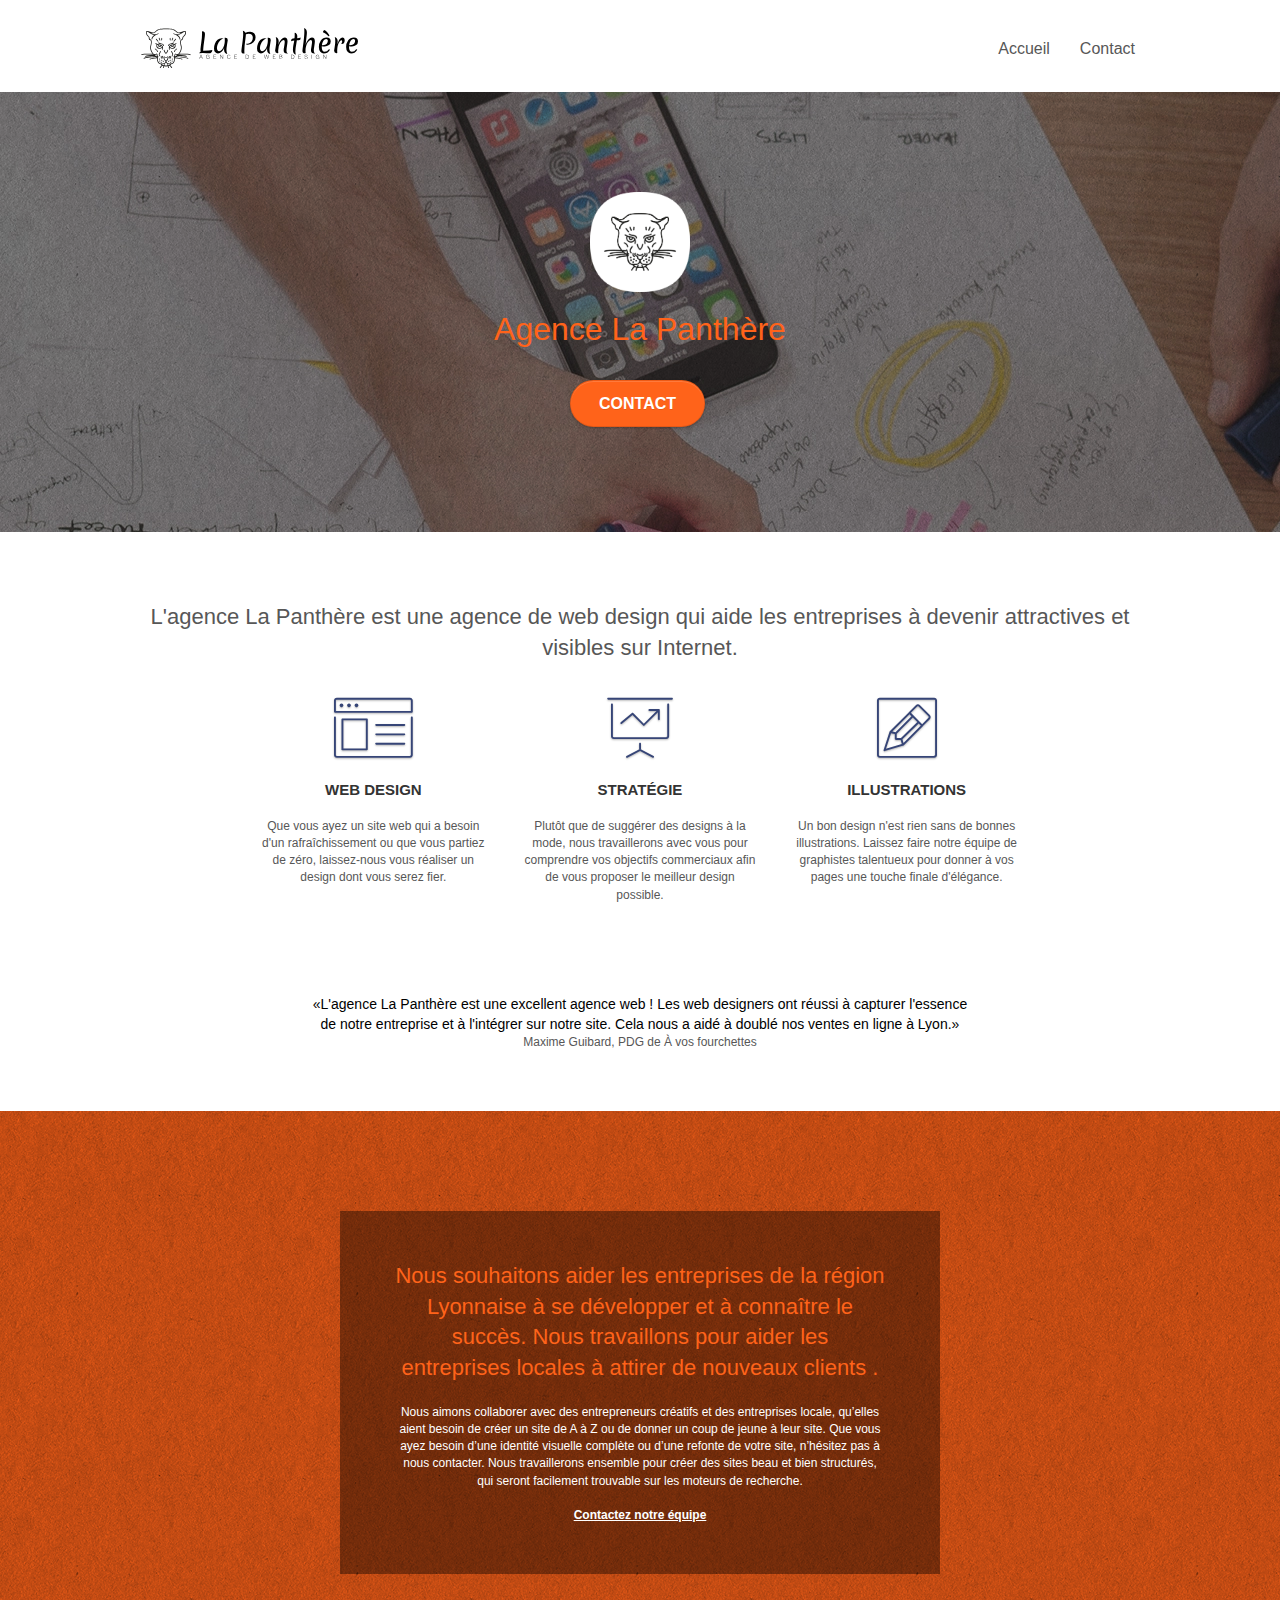
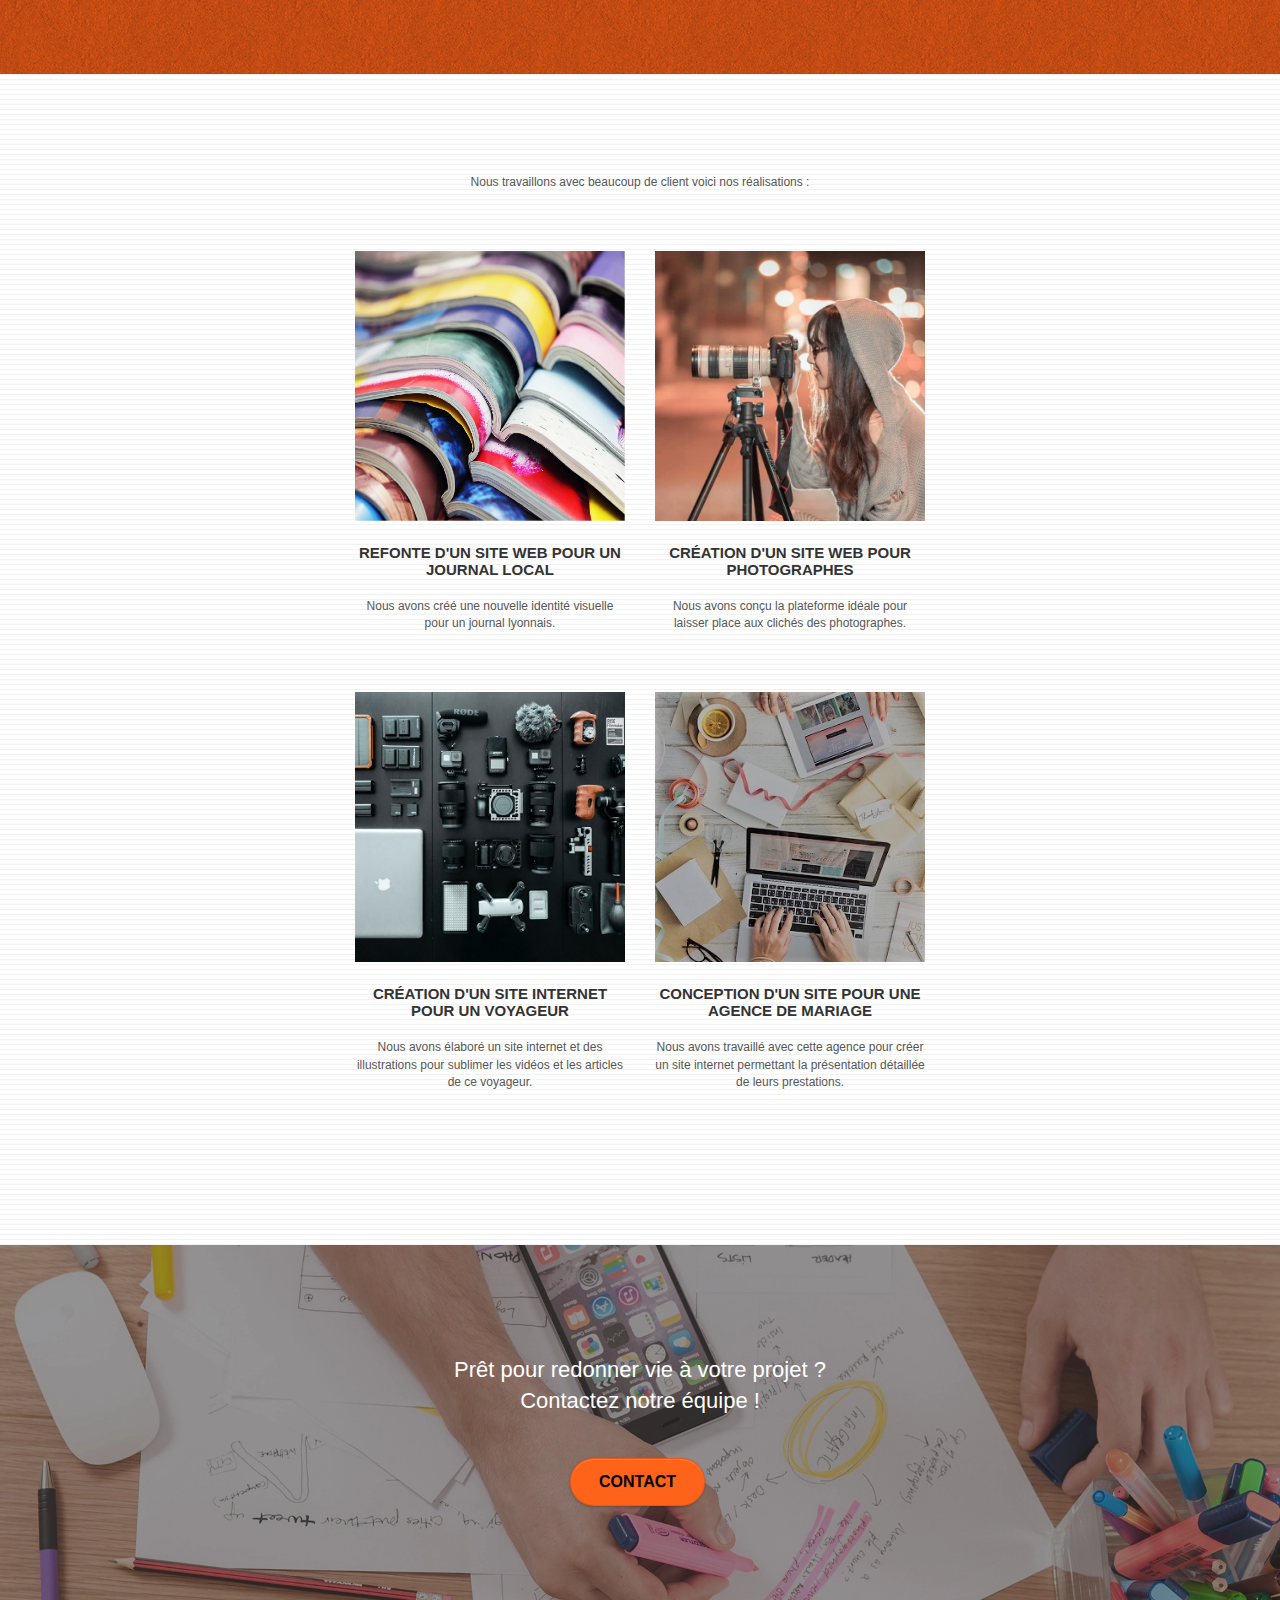
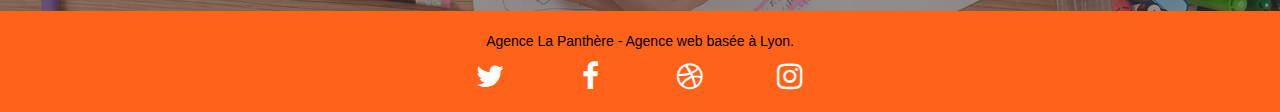
<file: index.html>
<!doctype html>
<html lang="fr">
<head>
    <meta charset="utf-8">
    <meta name="keywords" content="seo, google, site web, site internet, agence design paris, agence design, agence design,agence design,agence design,agence design,agence design,agence design,agence design,agence design">
    <meta name="description" content="L'agence La Panthère est une agence de web design qui aide les entreprises à devenir acttractives et visibles sur Internet.">
    <meta name="viewport" content="width=device-width, initial-scale=1.0, viewport-fit=cover">
    <link rel="shortcut icon" type="image/png" href="favicon.jpg">
    
	<link rel="stylesheet" type="text/css" href="./css/bootstrap.css">
	<link rel="stylesheet" type="text/css" href="style.css">
	<link rel="stylesheet" type="text/css" href="./css/font-awesome.css">
	<link rel="stylesheet" type="text/css" href="./css/et-line.css">
	
    
	<script src="./js/jquery-2.2.4.min.js"></script>
	<script src="./js/bootstrap.js"></script>
	<script src="./js/blocs.js"></script>
	<script src="./js/jquery.touchSwipe.js" defer></script>
	<script src="./js/gmaps.js"></script>

    <title>Agence La Panthère - Communication et webdesign</title>

    
<!-- Analytics -->
 
<!-- Analytics END -->
    
</head>
<body>
<!-- Principal conteneur -->
<div class="page-container">
    
<!-- bloc-0 -->
<div class="bloc bgc-white l-bloc " id="bloc-0">
	<div class="container bloc-sm">

		<nav class="navbar row">
			<div class="navbar-header">
				<a class="navbar-brand" href="index.html"><img src="img/agence-la-panthere-monochrome.svg" alt="Logo agence de web design La Panthère" height="40" /></a>
				<button id="nav-toggle" type="button" class="ui-navbar-toggle navbar-toggle" data-toggle="collapse" data-target=".navbar-1">
					<span class="sr-only">Toggle navigation</span><span class="icon-bar"></span><span class="icon-bar"></span><span class="icon-bar"></span>
				</button>
			</div>
			<div class="collapse navbar-collapse navbar-1 special-dropdown-nav">
				<ul class="site-navigation nav navbar-nav">
					<li>
						<a href="index.html">Accueil</a>
					</li>
					<li>
						<a href="contact.html">Contact</a>
					</li>
				</ul>
			</div>
		</nav>
	</div>
</div>
<!-- bloc-0 END -->

<!-- bloc-1-presentation -->
<div class="bloc bgc-dark-slate-blue bg-banniere d-bloc bg-t-edge bloc-bg-texture texture-paper b-parallax" id="bloc-1-hero">
	<div class="container bloc-lg">
		<div class="row tight-width-whitespace">
			<div class="col-sm-12">
				<img src="img/logo.webp" class="center-block image-resize-mode" width="100" alt="Agence La Panthère, agence web paris, création logo paris" />
				<h1 class="text-center hero-bloc-text tc-white ">
					Agence La Panthère
				</h1>
				<div class="text-center">
					<a href="contact.html" class="btn btn-lg btn-clean btn-rd cta-hero btn-atomic-tangerine" id="cta-hero">Contact</a>
				</div>
			</div>
		</div>
	</div>
</div>
<!-- bloc-1-presentation END -->

<!-- bloc-2-services -->
<div class="bloc bgc-white l-bloc" id="bloc-2-services">
	<div class="container bloc-md">
		<div class="row">
			<div class="col-sm-12 text-center">
				<h2>L'agence La Panthère est une agence de web design qui aide les entreprises à devenir attractives et visibles sur Internet.</h2>
			</div>
		</div>
		<div class="row voffset-lg med-width-whitespace">
			<div class="col-sm-4">
				<div class="text-center">
					<span class="et-icon-browser sm-shadow icon-dark-slate-blue icons icon-lg"></span>
				</div>
				<h3 class="mg-md text-center">
					Web design
				</h3>
				<p class="text-center ">
					Que vous ayez un site web qui a besoin d'un rafraîchissement ou que vous partiez de zéro, laissez-nous vous réaliser un design dont vous serez fier.
				</p>
			</div>
			<div class="col-sm-4">
				<div class="text-center">
					<span class="et-icon-presentation sm-shadow icon-dark-slate-blue icons icon-lg"></span>
				</div>
				<h3 class="mg-md text-center">
					Stratégie
				</h3>
				<p class="text-center ">
					Plutôt que de suggérer des designs à la mode, nous travaillerons avec vous pour comprendre vos objectifs commerciaux afin de vous proposer le meilleur design possible.<br>
				</p>
			</div>
			<div class="col-sm-4">
				<div class="text-center">
					<span class="et-icon-edit sm-shadow icon-dark-slate-blue icons icon-lg"></span>
				</div>
				<h3 class="mg-md text-center">
					Illustrations
				</h3>
				<p class="text-center ">
					Un bon design n'est rien sans de bonnes illustrations. Laissez faire notre équipe de graphistes talentueux pour donner à vos pages une touche finale d'élégance.
				</p>
			</div>
		</div>
		<div class="row voffset-lg voffset">
			<div class="col-xs-12 col-md-8 col-md-offset-2 text-center">
				<q>L'agence La Panthère est une excellent agence web ! Les web designers ont réussi à capturer l'essence de notre entreprise et à l'intégrer sur notre site. Cela nous a aidé à doublé nos ventes en ligne à Lyon.</q>
				<p>Maxime Guibard, PDG de À vos fourchettes</p>
			</div>
		</div>
	</div>
</div>
<!-- bloc-2-services END -->

<!-- bloc-3-what-i-do -->
<div class="bloc tc-white bgc-atomic-tangerine bg-presentation d-bloc bloc-bg-texture texture-paper b-parallax" id="bloc-3-what-i-do">
	<div class="container bloc-lg">
		<div class="row tight-width-whitespace black-background">
			<div class="col-sm-12">
				<h2 class="mg-md text-center tc-white">
					Nous souhaitons aider les entreprises de la région Lyonnaise à se développer et à connaître le succès. Nous travaillons pour aider les entreprises locales à attirer de nouveaux clients .<br>
				</h2>
				<p class="text-center white">
					Nous aimons collaborer avec des entrepreneurs créatifs et des entreprises locale, qu’elles aient besoin de créer un site de A à Z ou de donner un coup de jeune à leur site. Que vous ayez besoin d’une identité visuelle complète ou d’une refonte de votre site, n’hésitez pas à nous contacter. Nous travaillerons ensemble pour créer des sites beau et bien structurés, qui seront facilement trouvable sur les moteurs de recherche. <br><br><a class="ltc-white bold-link" href="contact.html">Contactez notre équipe</a><br>
				</p>
			</div>
		</div>
	</div>
</div>
<!-- bloc-3-what-i-do END -->

<!-- bloc-4-portfolio -->
<div class="bloc bgc-white bg-lines-h2-bg bg-repeat l-bloc" id="bloc-4-portfolio">
	<div class="container bloc-lg">
		<div class="row">
			<div class="col-sm-12 text-center">
				<p> Nous travaillons avec beaucoup de client voici nos réalisations :</p>
			</div>
		</div>
		<div class="row tight-width-whitespace portfolio-row">
			<div class="col-sm-6">
				<a href="#" data-lightbox="img/1.webp" data-gallery-id="gallery-1" data-caption="Refonte d'un site web pour un journal local" data-frame="snapshot-lb"><img src="img/1.webp" alt="paris web design logo agence web meilleure agence et refonte site web journal" class="img-responsive portfolio-thumb" /></a>
				<h3 class="mg-md text-center">
					Refonte d'un site web pour un journal local
				</h3>
				<p class="text-center">
					Nous avons créé une nouvelle identité visuelle pour un journal lyonnais.
				</p>
			</div>
			<div class="col-sm-6">
				<a href="#" data-lightbox="img/2.webp" data-gallery-id="gallery-1" data-caption="Création d'un site web pour photographes" data-frame="snapshot-lb"><img src="img/2.webp" class="img-responsive portfolio-thumb" alt="paris web design logo agence web meilleure agence, Création d'un site web pour photographes" /></a>
				<h3 class="mg-md text-center">
					Création d'un site web pour photographes
				</h3>
				<p class="text-center">
					Nous avons conçu la plateforme idéale pour laisser place aux clichés des photographes.
				</p>
			</div>
		</div>
		<div class="row tight-width-whitespace portfolio-row">
			<div class="col-sm-6">
				<a href="#" data-lightbox="img/3.webp" data-gallery-id="gallery-1" data-caption="Création d'un site internet pour un voyageur" data-frame="snapshot-lb"><img src="img/3.webp" class="img-responsive portfolio-thumb" alt="paris web design logo agence web meilleure agence, Création d'un site web pour voyageur"/></a>
				<h3 class="mg-md text-center">
					Création d'un site internet pour un voyageur
				</h3>
				<p class="text-center">
					Nous avons élaboré un site internet et des illustrations pour sublimer les vidéos et les articles de ce voyageur.
				</p>
			</div>
			<div class="col-sm-6">
				<a href="#" data-lightbox="img/4.webp" data-gallery-id="gallery-1" data-caption="Conception d'un site pour une agence de mariage" data-frame="snapshot-lb"><img src="img/4.webp" class="img-responsive portfolio-thumb" alt="paris web design logo agence web meilleure agence, Création d'un site web pour agence de mariage" /></a>
				<h3 class="mg-md text-center">
					Conception d'un site pour une agence de mariage
				</h3>
				<p class="text-center">
					Nous avons travaillé avec cette agence pour créer un site internet permettant la présentation détaillée de leurs prestations.
				</p>
			</div>
		</div>
	</div>
</div>
<!-- bloc-4-portfolio END -->

<!-- bloc-5-cta -->
<div class="bloc bgc-dark-slate-blue bg-banniere d-bloc" id="bloc-5-cta">
	<div class="container bloc-lg">
		<div class="row">
			<h2 class="mg-md text-center white">
				Prêt pour redonner vie à votre projet ?<br>Contactez notre équipe !
			</h2>
			<div class="col-sm-12 text-center">
				<a href="contact.html" class="btn btn-atomic-tangerine btn-clean btn-rd btn-lg cta-hero" style="color: #000 !important;">Contact</a>
			</div>
		</div>
	</div>
</div>
<!-- bloc-5-cta END -->

<!-- Footer - bloc-8 -->
<div class="bloc bgc-atomic-tangerine d-bloc" id="bloc-8">
	<div class="container bloc-sm">
		<div class="row">
			<div class="col-sm-12">
				<p class="text-center white" style="color: black !important; font-size: 14px;">
					Agence La Panthère - Agence web basée à Lyon.<br>
				</p>
				<div class="row row-no-gutters social">
					<div class="col-sm-3">
						<div class="text-center">
							<a class="social" href="index.html" title="Twitter"><span class="fa fa-twitter icon-md"></span></a>
						</div>
					</div>
					<div class="col-sm-3">
						<div class="text-center">
							<a class="social" href="index.html" title="Facebook"><span class="fa fa-facebook icon-md"></span></a>
						</div>
					</div>
					<div class="col-sm-3">
						<div class="text-center">
							<a class="social" href="index.html" title="Dribble"><span class="fa fa-dribbble icon-md"></span></a>
						</div>
					</div>
					<div class="col-sm-3">
						<div class="text-center">
							<a class="social" href="index.html" title="Instagram"><span class="fa fa-instagram icon-md"></span></a>
						</div>
					</div>
				</div>
			</div>
		</div>
	</div>
</div>
<!-- Footer - bloc-8 END -->

</div>
<!-- Principal conteneur END -->
    

</body>
</html>
</file>
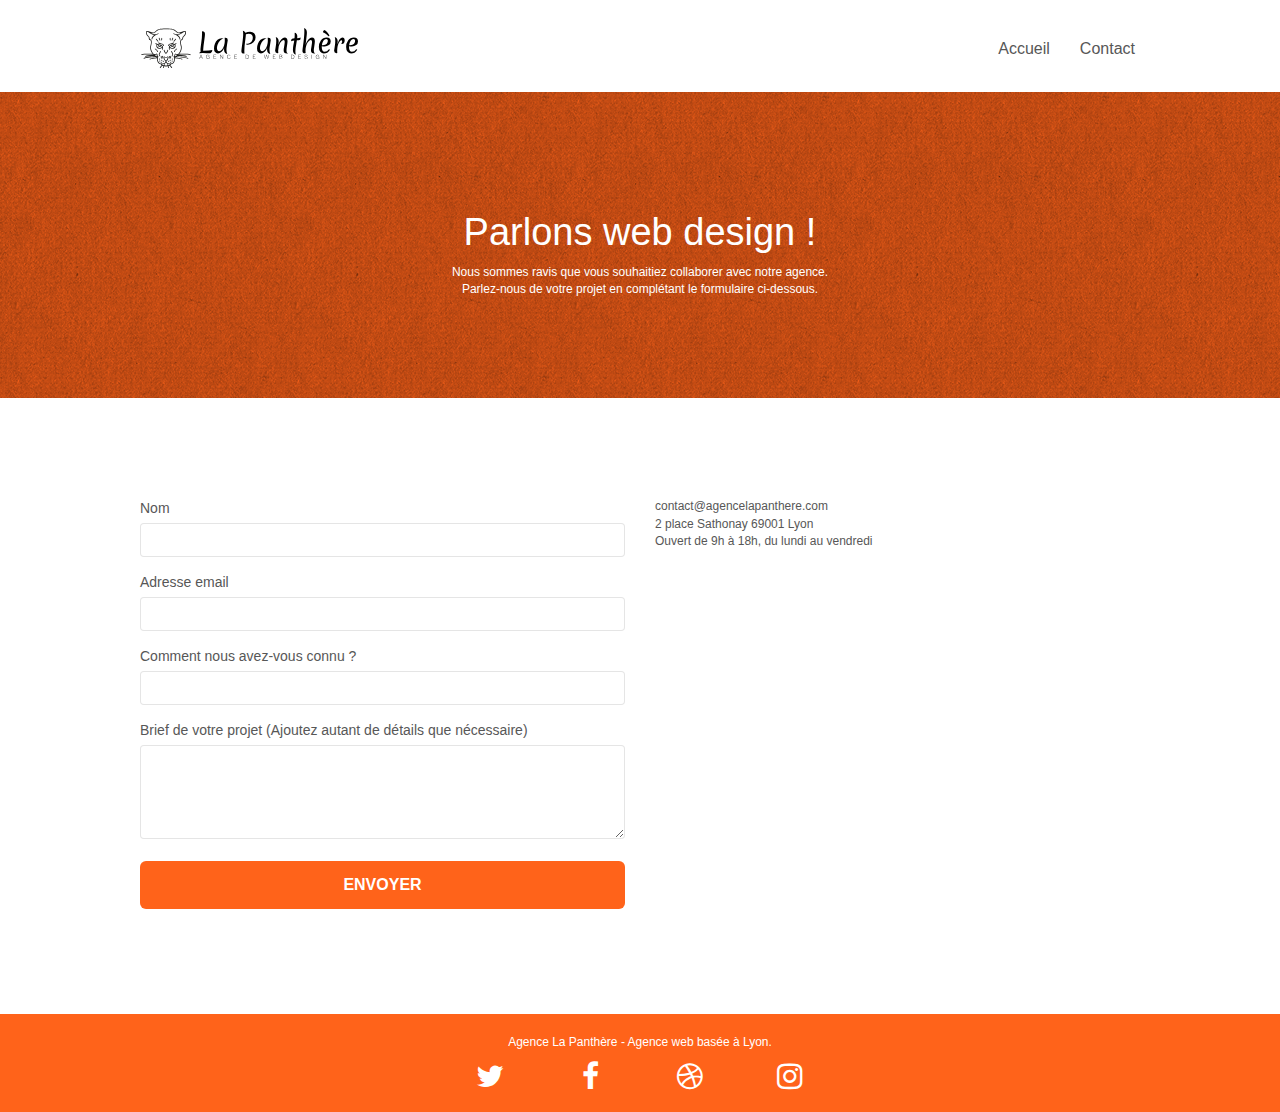
<file: contact.html>
<!doctype html>
<html lang="fr">
<head>
    <meta charset="utf-8">
    <meta name="keywords" content="">
    <meta name="description" content="">
    <meta name="viewport" content="width=device-width, initial-scale=1.0, viewport-fit=cover">
    <link rel="shortcut icon" type="image/png" href="favicon.jpg">
    
	<link rel="stylesheet" type="text/css" href="./css/bootstrap.css">
	<link rel="stylesheet" type="text/css" href="style.css">
	<link rel="stylesheet" type="text/css" href="./css/font-awesome.css">
	<link rel="stylesheet" type="text/css" href="./css/et-line.css">
	
    
	<script src="./js/jquery-2.1.0.js"></script>
	<script src="./js/bootstrap.js"></script>
	<script src="./js/blocs.js"></script>
	<script src="./js/jqBootstrapValidation.js"></script>
	<script src="./js/formHandler.js"></script>
    <title>Nous contacter</title>

    
<!-- Analytics -->
 
<!-- Analytics END -->
    
</head>
<body>
<!-- Principal conteneur -->
<div class="page-container">
    
<!-- bloc-0 -->
<div class="bloc bgc-white l-bloc " id="bloc-0">
	<div class="container bloc-sm">
		<nav class="navbar row">
			<div class="navbar-header">
				<a class="navbar-brand" href="index.html"><img src="img/agence-la-panthere-monochrome.svg" alt="atlanta web design logo" height="40" /></a>
				<button id="nav-toggle" type="button" class="ui-navbar-toggle navbar-toggle" data-toggle="collapse" data-target=".navbar-1">
					<span class="sr-only">Toggle navigation</span><span class="icon-bar"></span><span class="icon-bar"></span><span class="icon-bar"></span>
				</button>
			</div>
			<div class="collapse navbar-collapse navbar-1 special-dropdown-nav">
				<ul class="site-navigation nav navbar-nav">
					<li>
						<a href="index.html">Accueil</a>
					</li>
					<li>
					</li>
					<li>
						<a href="contact.html">Contact</a>
					</li>
				</ul>
			</div>
		</nav>
	</div>
</div>
<!-- bloc-0 END -->

<!-- bloc-6 -->
<div class="bloc bg-dots-bg bg-repeat bgc-atomic-tangerine d-bloc bloc-bg-texture texture-paper" id="bloc-6">
	<div class="container bloc-lg">
		<div class="row">
			<div class="col-sm-12">
				<h1 class="text-center hero-bloc-text ltc-white">
					Parlons web design !
				</h1>
				<p class="text-center mg-lg ltc-white tight-width-whitespace">
					Nous sommes ravis que vous souhaitiez collaborer avec notre agence.<br>
					Parlez-nous de votre projet en complétant le formulaire ci-dessous.
				</p>
			</div>
		</div>
	</div>
</div>
<!-- bloc-6 END -->

<!-- bloc-7 -->
<div class="bloc bgc-white l-bloc" id="bloc-7">
	<div class="container bloc-lg">
		<div class="row">
			<div class="col-sm-6">
				<form id="form_1" novalidate success-msg="Your message has been sent." fail-msg="Sorry it seems that our mail server is not responding, Sorry for the inconvenience!">
					<div class="form-group">
						<label>
							Nom
						</label>
						<input id="name" class="form-control" required />
					</div>
					<div class="form-group">
						<label>
							Adresse email
						</label>
						<input id="email" class="form-control" type="email" required />
					</div>
					<div class="form-group">
						<label>
							Comment nous avez-vous connu ?
						</label>
						<input class="form-control" type="email" required id="input_504" />
					</div>
					<div class="form-group">
						<label>
							Brief de votre projet (Ajoutez autant de détails que nécessaire)<br>
						</label><textarea id="message" class="form-control" rows="4" cols="50" required></textarea>
					</div> 
					<button class="bloc-button btn btn-lg btn-block cta-hero btn-atomic-tangerine" type="submit">
						Envoyer
					</button>
				</form>
			</div>
			<div class="col-sm-6">
				<p>
					contact@agencelapanthere.com<br>2 place Sathonay 69001 Lyon<br>Ouvert de 9h à 18h, du lundi au vendredi<br>
				</p>
			</div>
		</div>
	</div>
</div>
<!-- bloc-7 END -->

<!-- ScrollToTop Button -->
<a class="bloc-button btn btn-d scrollToTop" onclick="scrollToTarget('1')"><span class="fa fa-chevron-up"></span></a>
<!-- ScrollToTop Button END-->


<!-- Footer - bloc-8 -->
<div class="bloc bgc-atomic-tangerine d-bloc" id="bloc-8">
	<div class="container bloc-sm">
		<div class="row">
			<div class="col-sm-12">
				<p class="text-center white">
					Agence La Panthère - Agence web basée à Lyon.<br>
				</p>
				<div class="row row-no-gutters social">
					<div class="col-sm-3">
						<div class="text-center">
							<a class="social" href="index.html"><span class="fa fa-twitter icon-md"></span></a>
						</div>
					</div>
					<div class="col-sm-3">
						<div class="text-center">
							<a class="social" href="index.html"><span class="fa fa-facebook icon-md"></span></a>
						</div>
					</div>
					<div class="col-sm-3">
						<div class="text-center">
							<a class="social" href="index.html"><span class="fa fa-dribbble icon-md"></span></a>
						</div>
					</div>
					<div class="col-sm-3">
						<div class="text-center">
							<a class="social" href="index.html"><span class="fa fa-instagram icon-md"></span></a>
						</div>
					</div>
				</div>
			</div>
		</div>
	</div>
</div>
<!-- Footer - bloc-8 END -->

</div>
<!-- Principal conteneur END -->
    

</body>
</html>
</file>
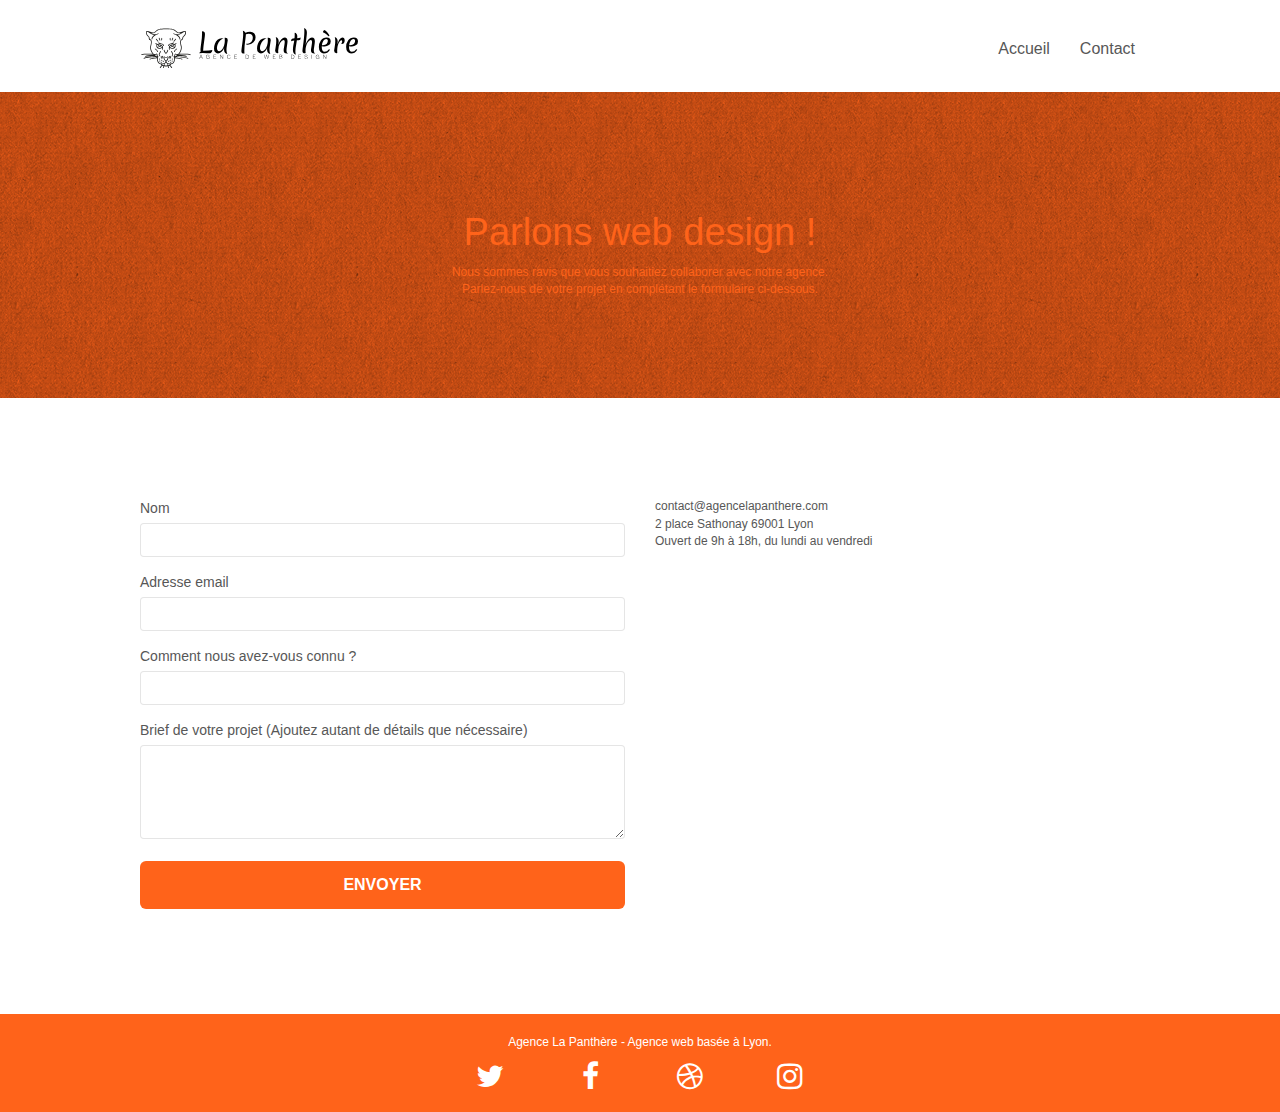
<file: page2.html>
<!doctype html>
<html lang="fr">
<head>
    <meta charset="utf-8">
    <meta name="keywords" content="">
    <meta name="description" content="">
    <meta name="viewport" content="width=device-width, initial-scale=1.0, viewport-fit=cover">
    <link rel="shortcut icon" type="image/png" href="favicon.jpg">
    
	<link rel="stylesheet" type="text/css" href="./css/bootstrap.css">
	<link rel="stylesheet" type="text/css" href="style.css">
	<link rel="stylesheet" type="text/css" href="./css/font-awesome.css">
	<link rel="stylesheet" type="text/css" href="./css/et-line.css">
	
    
	<script src="./js/jquery-2.1.0.js"></script>
	<script src="./js/bootstrap.js"></script>
	<script src="./js/blocs.js"></script>
	<script src="./js/jqBootstrapValidation.js"></script>
	<script src="./js/formHandler.js"></script>
    <title>Nous contacter</title>

    
<!-- Analytics -->
 
<!-- Analytics END -->
    
</head>
<body>
<!-- Principal conteneur -->
<div class="page-container">
    
<!-- bloc-0 -->
<div class="bloc bgc-white l-bloc " id="bloc-0">
	<div class="container bloc-sm">
		<nav class="navbar row">
			<div class="navbar-header">
				<a class="navbar-brand" href="index.html"><img src="img/agence-la-panthere-monochrome.svg" alt="atlanta web design logo" height="40" /></a>
				<button id="nav-toggle" type="button" class="ui-navbar-toggle navbar-toggle" data-toggle="collapse" data-target=".navbar-1">
					<span class="sr-only">Toggle navigation</span><span class="icon-bar"></span><span class="icon-bar"></span><span class="icon-bar"></span>
				</button>
			</div>
			<div class="collapse navbar-collapse navbar-1 special-dropdown-nav">
				<ul class="site-navigation nav navbar-nav">
					<li>
						<a href="index.html">Accueil</a>
					</li>
					<li>
					</li>
					<li>
						<a href="page2.html">Contact</a>
					</li>
				</ul>
			</div>
		</nav>
	</div>
</div>
<!-- bloc-0 END -->

<!-- bloc-6 -->
<div class="bloc bg-dots-bg bg-repeat bgc-atomic-tangerine d-bloc bloc-bg-texture texture-paper" id="bloc-6">
	<div class="container bloc-lg">
		<div class="row">
			<div class="col-sm-12">
				<h1 class="text-center hero-bloc-text tc-white">
					Parlons web design !
				</h1>
				<p class="text-center mg-lg tc-white tight-width-whitespace">
					Nous sommes ravis que vous souhaitiez collaborer avec notre agence.<br>
					Parlez-nous de votre projet en complétant le formulaire ci-dessous.
				</p>
			</div>
		</div>
	</div>
</div>
<!-- bloc-6 END -->

<!-- bloc-7 -->
<div class="bloc bgc-white l-bloc" id="bloc-7">
	<div class="container bloc-lg">
		<div class="row">
			<div class="col-sm-6">
				<form id="form_1" novalidate success-msg="Your message has been sent." fail-msg="Sorry it seems that our mail server is not responding, Sorry for the inconvenience!">
					<div class="form-group">
						<label>
							Nom
						</label>
						<input id="name" class="form-control" required />
					</div>
					<div class="form-group">
						<label>
							Adresse email
						</label>
						<input id="email" class="form-control" type="email" required />
					</div>
					<div class="form-group">
						<label>
							Comment nous avez-vous connu ?
						</label>
						<input class="form-control" type="email" required id="input_504" />
					</div>
					<div class="form-group">
						<label>
							Brief de votre projet (Ajoutez autant de détails que nécessaire)<br>
						</label><textarea id="message" class="form-control" rows="4" cols="50" required></textarea>
					</div> 
					<button class="bloc-button btn btn-lg btn-block cta-hero btn-atomic-tangerine" type="submit">
						Envoyer
					</button>
				</form>
			</div>
			<div class="col-sm-6">
				<p>
					contact@agencelapanthere.com<br>2 place Sathonay 69001 Lyon<br>Ouvert de 9h à 18h, du lundi au vendredi<br>
				</p>
			</div>
		</div>
	</div>
</div>
<!-- bloc-7 END -->

<!-- ScrollToTop Button -->
<a class="bloc-button btn btn-d scrollToTop" onclick="scrollToTarget('1')"><span class="fa fa-chevron-up"></span></a>
<!-- ScrollToTop Button END-->


<!-- Footer - bloc-8 -->
<div class="bloc bgc-atomic-tangerine d-bloc" id="bloc-8">
	<div class="container bloc-sm">
		<div class="row">
			<div class="col-sm-12">
				<p class="text-center white">
					Agence La Panthère - Agence web basée à Lyon.<br>
				</p>
				<div class="row row-no-gutters social">
					<div class="col-sm-3">
						<div class="text-center">
							<a class="social" href="index.html"><span class="fa fa-twitter icon-md"></span></a>
						</div>
					</div>
					<div class="col-sm-3">
						<div class="text-center">
							<a class="social" href="index.html"><span class="fa fa-facebook icon-md"></span></a>
						</div>
					</div>
					<div class="col-sm-3">
						<div class="text-center">
							<a class="social" href="index.html"><span class="fa fa-dribbble icon-md"></span></a>
						</div>
					</div>
					<div class="col-sm-3">
						<div class="text-center">
							<a class="social" href="index.html"><span class="fa fa-instagram icon-md"></span></a>
						</div>
					</div>
				</div>
			</div>
		</div>
	</div>
</div>
<!-- Footer - bloc-8 END -->

</div>
<!-- Principal conteneur END -->
    

</body>
</html>
</file>
<file: style.css>
:root{
    --padding-width: 10px;
}

body {
    margin: 0;
    padding: 0;
    background: #FFF;
    overflow-x: hidden;
    -webkit-font-smoothing: antialiased;
    -moz-osx-font-smoothing: grayscale;
}

a,
button {
    transition: all .3s ease-in-out;
    outline: none!important;
}

a:hover {
    text-decoration: none;
    cursor: pointer;
}

.partners ul{
    padding: 0px;
    list-style-type: none;
}

.partners li{
  margin: 5px;
  margin-left: 0px;
}

.partners li a{
    display: block;
    text-align: center;
    padding:10px;
    background-color: white;
    border-radius: 10px;
    font-size: 16px;
}

#page-loading-blocs-notifaction {
    position: fixed;
    top: 0;
    bottom: 0;
    width: 100%;
    z-index: 100000;
    background: #FFFFFF url("img/pageload-spinner.gif") no-repeat center center;
}

.bloc {
    width: 100%;
    clear: both;
    background: 50% 50% no-repeat;
    padding: 0 50px;
    -webkit-background-size: cover;
    -moz-background-size: cover;
    -o-background-size: cover;
    background-size: cover;
    position: relative;
}

.bloc .container {
    padding-left: 0;
    padding-right: 0;
}

.bloc-lg {
    padding: 100px 50px;
}

.bloc-md {
    padding: 50px;
}

.bloc-sm {
    padding: 20px 50px;
}

.bg-center,
.bg-l-edge,
.bg-r-edge,
.bg-t-edge,
.bg-b-edge,
.bg-tl-edge,
.bg-bl-edge,
.bg-tr-edge,
.bg-br-edge,
.bg-repeat {
    -webkit-background-size: auto!important;
    -moz-background-size: auto!important;
    -o-background-size: auto!important;
    background-size: auto!important;
}

.bg-repeat {
    background: repeat;
}

.bg-t-edge {
    background: top no-repeat;
}

.bloc-bg-texture::before {
    content: "";
    background-size: 2px 2px;
    position: absolute;
    top: 0;
    bottom: 0;
    left: 0;
    right: 0;
}

.texture-paper::before {
    background: url("img/texture-paper.webp");
    background-size: 280px 280px;
}

.b-parallax {
    background-attachment: fixed;
}

.d-bloc {
    color: #333333;
}

.d-bloc button:hover {
    color: rgba(255, 255, 255, .9);
}

.d-bloc .icon-round,
.d-bloc .icon-square,
.d-bloc .icon-rounded,
.d-bloc .icon-semi-rounded-a,
.d-bloc .icon-semi-rounded-b {
    border-color: rgba(255, 255, 255, .9);
}

.d-bloc .divider-h span {
    border-color: rgba(255, 255, 255, .2);
}

.d-bloc .a-btn,
.d-bloc .navbar a,
.d-bloc .navbar-brand,
.d-bloc a .icon-sm,
.d-bloc a .icon-md,
.d-bloc a .icon-lg,
.d-bloc a .icon-xl,
.d-bloc h1 a,
.d-bloc h2 a,
.d-bloc h3 a,
.d-bloc h4 a,
.d-bloc h5 a,
.d-bloc h6 a,
.d-bloc p a {
    color: #FFF;
}

.d-bloc .a-btn:hover,
.d-bloc .navbar a:hover,
.d-bloc .navbar-brand:hover,
.d-bloc a:hover .icon-sm,
.d-bloc a:hover .icon-md,
.d-bloc a:hover .icon-lg,
.d-bloc a:hover .icon-xl,
.d-bloc h1 a:hover,
.d-bloc h2 a:hover,
.d-bloc h3 a:hover,
.d-bloc h4 a:hover,
.d-bloc h5 a:hover,
.d-bloc h6 a:hover,
.d-bloc p a:hover {
    color: rgba(255, 255, 255, 1);
}

.d-bloc .navbar-toggle .icon-bar {
    background: rgba(255, 255, 255, 1);
}

.d-bloc .btn-wire,
.d-bloc .btn-wire:hover {
    color: rgba(255, 255, 255, 1);
    border-color: rgba(255, 255, 255, 1);
}

.d-bloc .panel {
    color: black
}

.d-bloc .panel button:hover {
    color: black;
}

.d-bloc .panel icon {
    border-color: black;
}

.d-bloc .panel .divider-h span {
    border-color: black;
}

.d-bloc .panel .a-btn {
    color: black;
}

.d-bloc .panel .a-btn:hover {
    color: black;
}

.d-bloc .panel .btn-wire,
.d-bloc .panel .btn-wire:hover {
    color: black;
    border-color: rgba(0, 0, 0, .3);
}

.d-bloc .panel,
.l-bloc {
    color: black;
}

.d-bloc .panel button:hover,
.l-bloc button:hover {
    color: black;
}

.l-bloc .icon-round,
.l-bloc .icon-square,
.l-bloc .icon-rounded,
.l-bloc .icon-semi-rounded-a,
.l-bloc .icon-semi-rounded-b {
    border-color: rgba(0, 0, 0, .7);
}

.d-bloc .panel .divider-h span,
.l-bloc .divider-h span {
    border-color: rgba(0, 0, 0, .1);
}

.d-bloc .panel .a-btn,
.l-bloc .a-btn,
.l-bloc .navbar a,
.l-bloc .navbar-brand,
.l-bloc a .icon-sm,
.l-bloc a .icon-md,
.l-bloc a .icon-lg,
.l-bloc a .icon-xl,
.l-bloc h1 a,
.l-bloc h2 a,
.l-bloc h3 a,
.l-bloc h4 a,
.l-bloc h5 a,
.l-bloc h6 a,
.l-bloc p a {
    color: rgba(0, 0, 0, .6);
}

.d-bloc .panel .a-btn:hover,
.l-bloc .a-btn:hover,
.l-bloc .navbar a:hover,
.l-bloc .navbar-brand:hover,
.l-bloc a:hover .icon-sm,
.l-bloc a:hover .icon-md,
.l-bloc a:hover .icon-lg,
.l-bloc a:hover .icon-xl,
.l-bloc h1 a:hover,
.l-bloc h2 a:hover,
.l-bloc h3 a:hover,
.l-bloc h4 a:hover,
.l-bloc h5 a:hover,
.l-bloc h6 a:hover,
.l-bloc p a:hover {
    color: rgba(0, 0, 0, 1);
}

.l-bloc .navbar-toggle .icon-bar {
    color: rgba(0, 0, 0, .6);
}

.d-bloc .panel .btn-wire,
.d-bloc .panel .btn-wire:hover,
.l-bloc .btn-wire,
.l-bloc .btn-wire:hover {
    color: rgba(0, 0, 0, .7);
    border-color: rgba(0, 0, 0, .3);
}

.voffset {
    margin-top: 30px;
}

.voffset-lg {
    margin-top: 80px;
}

.row-no-gutters {
    margin-right: 0;
    margin-left: 0;
}

.row.row-no-gutters > [class^="col-"],
.row.row-no-gutters > [class*=" col-"] {
    padding-right: 0;
    padding-left: 0;
}

#bloc-1-hero h1 {
    font-size: 32px;
}

.navbar {
    margin-bottom: 0;
    z-index: 1;
}

.navbar-brand {
    height: auto;
    padding: 3px 15px;
    font-size: 25px;
    font-weight: normal;
    font-weight: 600;
    line-height: 44px;
}

.navbar-brand img {
    max-height: 200px;
    margin: 0 5px 0 0;
    display: inline;
}

.navbar-brand img[src$=svg] {
    min-width: 100px;
}

.nav-center .navbar-brand img {
    margin: 0;
}

.navbar .nav {
    padding-top: 2px;
    margin-right: -16px;
    float: right;
    z-index: 1;
}

.nav > li {
    float: left;
    margin-top: 4px;
    font-size: 16px;
}

.navbar-nav .open .dropdown-menu > li > a {
    text-align: inherit;
}

.nav > li a:hover,
.nav > li a:focus {
    background: transparent;
}

.navbar-toggle {
    margin: 10px 10px 0 0;
    border: 0px;
}

.navbar-toggle:hover {
    background: transparent!important;
}

.navbar-toggle .icon-bar {
    background-color: rgba(0, 0, 0, .5);
    width: 26px;
}

.nav-invert .navbar .nav {
    float: left;
}

.nav-invert .navbar-header,
.nav-invert .navbar-brand {
    float: right;
    position: relative;
    z-index: 2;
}

@media (min-width: 768px) {
    .site-navigation {
        position: absolute;
        top: 50%;
        right: 20px;
        transform: translate(0, -50%);
        -webkit-transform: translateY(-50%);
    }
    .nav > li .dropdown-menu a,
    .nav > li .dropdown-menu a:hover {
        color: #484848;
    }
    .nav-invert .site-navigation {
        left: 0;
        right: 0;
    }
    .nav-center {
        text-align: center;
    }
    .nav-center .navbar-header {
        width: 100%;
    }
    .nav-center .navbar-header,
    .nav-center .navbar-brand,
    .nav-center .nav > li {
        float: none;
        display: inline-block;
    }
    .nav-center .site-navigation {
        position: relative;
        width: 100%;
        right: 0;
        margin-right: 0px;
        margin-top: 20px;
    }
    .nav-center.mini-nav .navbar-toggle {
        float: none;
        margin: 10px auto 0;
    }
}

.nav > li > .dropdown a {
    background: none!important;
    display: block;
    padding: 14px 15px;
}

nav .caret {
    margin: 0 5px;
}

.dropdown-menu .dropdown-menu {
    top: -8px;
    left: 100%;
}

.dropdown-menu .dropmenu-flow-right {
    top: 100%;
    left: 0;
    margin-left: -1px;
    border-top-left-radius: 0;
    border-top-right-radius: 0;
}

.dropdown-menu .dropdown span {
    border: 4px solid black;
    border-top-color: transparent;
    border-right-color: transparent;
    border-bottom-color: transparent;
    margin: 6px -5px 0 0!important;
    float: right;
}

.mg-md {
    margin-top: 10px;
    margin-bottom: 20px;
}

.mg-lg {
    margin-top: 10px;
    margin-bottom: 40px;
}

.btn {
    margin: 0 5px 5px 0;
}

.btn.pull-right {
    margin: 0 0 5px 5px;
}

.btn-d,
.btn-d:hover,
.btn-d:focus {
    color: #FFF;
    background: rgba(0, 0, 0, .3);
}

button {
    outline: none!important;
}

.btn-rd {
    border-radius: 40px;
}

.btn-clean {
    border: 1px solid rgba(0, 0, 0, .08);
    border-bottom-color: rgba(0, 0, 0, .1);
    text-shadow: 0 1px 0 rgba(0, 0, 1, .1);
    box-shadow: 0 1px 3px rgba(0, 0, 1, .25), inset 0 1px 0 0 rgba(255, 255, 255, .15);
}

.icon-md {
    font-size: 30px!important;
}

.icon-lg {
    font-size: 60px!important;
}

.sm-shadow {
    text-shadow: 0 1px 2px rgba(0, 0, 0, .3);
}

.panel-sq,
.panel-sq .panel-heading,
.panel-sq .panel-footer {
    border-radius: 0;
}

.panel-rd {
    border-radius: 30px;
}

.panel-rd .panel-heading {
    border-radius: 29px 29px 0 0;
}

.panel-rd .panel-footer {
    border-radius: 0 0 29px 29px;
}

.form-control {
    border-color: rgba(0, 0, 0, .1);
    box-shadow: none;
}

.scrollToTop {
    width: 40px;
    height: 40px;
    position: fixed;
    bottom: 20px;
    right: 20px;
    opacity: 0;
    z-index: 500;
    transition: all .3s ease-in-out;
}

.scrollToTop span {
    margin-top: 6px;
}

.showScrollTop {
    font-size: 14px;
    opacity: 1;
}

a[data-lightbox] {
    position: relative;
    display: block;
    text-align: center;
}

a[data-lightbox]:hover::before {
    content: "+";
    font-family: "HelveticaNeue-Light", "Helvetica Neue Light", "Helvetica Neue", Helvetica, Arial;
    font-size: 32px;
    width: 50px;
    height: 50px;
    margin-left: -25px;
    border-radius: 50%;
    background: rgba(0, 0, 0, .6);
    color: #FFF;
    font-weight: 100;
    z-index: 1;
    position: absolute;
    top: 50%;
    transform: translateY(-50%);
    -webkit-transform: translateY(-50%);
}

a[data-lightbox]:hover img {
    opacity: 0.6;
    -webkit-animation-fill-mode: none;
    animation-fill-mode: none;
}

#lightbox-modal {
    display: flex;
    align-items: center;
}

#lightbox-modal .modal-dialog {
    width: 90%;
    max-width: 900px;
    margin: 0 auto 0;
}

#lightbox-modal .modal-dialog img {
    max-height: 90vh;
    margin: 0 auto;
}

.lightbox-caption {
    padding: 20px;
    color: #FFF;
    background: rgba(0, 0, 0, .5);
    position: absolute;
    left: 15px;
    right: 15px;
    bottom: 5px;
}

.close-lightbox {
    color: #FFF;
    font-size: 30px;
    position: absolute;
    top: 20px;
    right: 20px;
    z-index: 20;
    background: rgba(0, 0, 0, .5);
    border: none;
    line-height: 30px;
    padding: 0 9px 5px;
    opacity: 0.3;
}

.close-lightbox:hover,
.next-lightbox:hover,
.prev-lightbox:hover {
    opacity: 1.0;
    color: #FFF;
}

.next-lightbox,
.prev-lightbox {
    font-size: 20px;
    color: rgba(255, 255, 255, .9);
    background: rgba(0, 0, 0, .5);
    transition: all .2s ease-in-out;
    position: absolute;
    top: 45%;
    z-index: 1;
    opacity: 0.4;
}

.next-lightbox {
    padding: 6px 8px 1px 13px;
    right: 25px;
}

.prev-lightbox {
    padding: 6px 13px 1px 10px;
    left: 25px;
}

.snapshot-lb .modal-body {
    padding-bottom: 45px;
}

.snapshot-lb .lightbox-caption {
    padding: 0;
    color: rgba(0, 0, 0, .5);
    background: none;
}

h1,
h2,
h3,
h4,
h5,
h6,
p,
label,
.btn,
a {
    font-family: "helvetica";
    font-weight: 400;
    color: #575757!important;
}

.container {
    max-width: 1000px;
}

.hero-bloc-text {
    font-size: 38px;
}

.hero-bloc-text-sub {
    font-size: 36px;
}

.statement-bloc-text {
    line-height: 26px;
    font-style: italic;
    font-size: 20px;
    text-align: center;
    font-weight: lighter;
    max-width: 520px;
    margin: auto auto auto auto;
}

p {
    font-size: 12px;
}

.tight-width-whitespace {
    max-width: 600px;
    margin: auto auto auto auto;
}

.h1 {
    font-size: 20px;
    font-family: "Open Sans";
}

.cta-hero {
    margin-top: 22px;
    color: #FFFFFF!important;
    text-transform: uppercase;
    padding: 12px 28px 12px 28px;
    font-size: 16px;
    font-weight: 700;
}

.social {
    max-width: 400px;
    margin: auto auto auto auto;
}

h2 {
    font-size: 22px;
    line-height: 1.4em;
}

h3 {
    font-size: 15px;
    text-transform: uppercase;
    font-weight: 700;
    color: #333333!important;
}

.med-width-whitespace {
    max-width: 800px;
    margin: auto auto auto auto;
    box-shadow: 0px 0px 0px #000000;
}

h1 {
    color: #333333!important;
}

h4 {
    color: #333333!important;
}

.icons {
    margin-bottom: 14px;
    margin-top: 24px;
}

.white {
    color: #FFFFFF!important;
}

.portfolio-thumb {
    margin-bottom: 24px;
}

.portfolio-row {
    margin-bottom: 44px;
    margin-top: 50px;
}

.avatar {
    box-shadow: 0px 4px 9px rgba(0, 0, 0, 0.3);
}

.black-background {
    background-color: rgba(0, 0, 0, 0.4);
    padding: 40px 40px 40px 40px;
}

.bold-link {
    font-weight: 900;
    text-decoration: underline!important;
}

.bgc-white {
    background-color: #FFFFFF;
}

.bgc-dark-slate-blue {
    background-color: #364577;
}

.bgc-atomic-tangerine {
    background-color: #ff631a;
}

.tc-white {
    color: #ff631a!important;
}

.btn-atomic-tangerine {
    background: #ff631a;
    color: #FFFFFF!important;
}

.btn-atomic-tangerine:hover {
    background: #c27956!important;
    color: #FFFFFF!important;
}

.ltc-white {
    color: #FFFFFF!important;
}

/*.ltc-white:hover {
    color: #cccccc!important;
}*/

.ltc-atomic-tangerine {
    color: #ff631a!important;
}

.ltc-atomic-tangerine:hover {
    color: #c27956!important;
}

.icon-dark-slate-blue {
    color: #364577!important;
    border-color: #364577!important;
}

.bg-dots-bg {
    background-image: url("img/dots-bg.png");
}

.bg-lines-h2-bg {
    background-image: url("img/lines-h2-bg.png");
}

.bg-banniere {
    background-image: url("img/agence-la-panthere.webp");
}

.bg-presentation {
    background-image: url("img/image-de-presentation.webp");
}

.test{}

@media (max-width: 1024px) {
    .bloc {
        padding-left: 20px;
        padding-right: 20px;
    }
    .bloc.full-width-bloc,
    .bloc-tile-2.full-width-bloc .container,
    .bloc-tile-3.full-width-bloc .container,
    .bloc-tile-4.full-width-bloc .container {
        padding-left: 0;
        padding-right: 0;
    }
}

@media (max-width: 992px) and (min-width: 768px) {
    .navbar .nav {
        max-width: 80%
    }
    .nav-center.navbar .nav {
        max-width: 100%
    }
}

@media only screen and (min-width: 768px) and (max-width: 1024px) and (orientation: landscape) {
    .b-parallax {
        background-attachment: scroll;
    }
}

@media only screen and (min-width: 1024px) and (max-width: 1366px) and (-webkit-min-device-pixel-ratio: 1.5) {
    .b-parallax {
        background-attachment: scroll;
    }
}

@media (max-width: 991px) {
    .container {
        width: 100%;
    }
    .b-parallax {
        background-attachment: scroll;
    }
    .page-container,
    #hero-bloc {
        overflow-x: hidden;
        position: relative;
    }
    .bloc {
        padding-left: var(--padding-width);
        padding-right: var(--padding-width);
    }
    .bloc-group,
    .bloc-group .bloc {
        display: block;
        width: 100%;
    }
    .bloc-fill-screen .fill-bloc-top-edge,
    .bloc-fill-screen .fill-bloc-bottom-edge {
        padding: 0 20px;
        padding-left: var(--padding-width);
        padding-right: var(--padding-width);
    }
}

@media (max-width: 767px) {
    .page-container {
        overflow-x: hidden;
        position: relative;
    }
    h1,
    h2,
    h3,
    h4,
    h5,
    h6,
    p,
    #disqus_thread {
        padding-left: 10px!important;
        padding-right: 10px!important;
    }
    .b-parallax {
        background-attachment: scroll;
    }
    .navbar .nav {
        padding-top: 0;
        border-top: 1px solid rgba(0, 0, 0, .2);
        float: none!important;
    }
    .navbar.row {
        margin-left: 0;
        margin-right: 0;
    }
    .site-navigation {
        position: inherit;
        transform: none;
        -webkit-transform: none;
        -ms-transform: none;
    }
    .nav > li {
        margin-top: 0;
        border-bottom: 1px solid rgba(0, 0, 0, .1);
        background: rgba(0, 0, 0, .05);
        text-align: left;
        padding-left: 15px;
        width: 100%;
    }
    .nav > li:hover {
        background: rgba(0, 0, 0, .08);
    }
    .dropdown .dropdown a .caret {
        float: none;
        margin: 5px 0 0 10px!important;
        border: 4px solid black;
        border-bottom-color: transparent;
        border-right-color: transparent;
        border-left-color: transparent;
    }
    #hero-bloc .navbar .nav {
        background: rgba(0, 0, 0, .8);
    }
    #hero-bloc .navbar .nav a {
        color: rgba(255, 255, 255, .6);
    }
    .hero {
        padding: 50px 0;
    }
    .hero-nav {
        left: -1px;
        right: -1px;
    }
    .navbar-collapse {
        padding: 0;
        overflow-x: hidden;
        -webkit-box-shadow: none;
        box-shadow: none;
    }
    .navbar-brand img {
        max-height: 40px;
        width: auto;
    }
    .nav-invert .navbar-header {
        float: none;
        width: 100%;
    }
    .nav-invert .navbar-toggle {
        float: left;
        margin-left: 10px;
    }
    .bloc {
        padding-left: 0;
        padding-right: 0;
    }
    .bloc-xxl,
    .bloc-xl,
    .bloc-lg {
        padding: 40px 0;
    }
    .bloc-sm,
    .bloc-md {
        padding-left: 0;
        padding-right: 0;
    }
    .bloc-tile-2 .container,
    .bloc-tile-3 .container,
    .bloc-tile-4 .container,
    .bloc-fill-screen .fill-bloc-top-edge,
    .bloc-fill-screen .fill-bloc-bottom-edge {
        padding-left: 0;
        padding-right: 0;
    }
    .a-block {
        padding: 0 10px;
    }
    .btn-dwn {
        display: none;
    }
    .voffset {
        margin-top: 5px;
    }
    .voffset-md {
        margin-top: 20px;
    }
    .voffset-lg {
        margin-top: 30px;
    }
    form {
        padding: 5px;
    }
    .close-lightbox {
        display: inline-block;
    }
    .blocsapp-device-iphone5 {
        background-size: 216px 425px;
        padding-top: 60px;
        width: 216px;
        height: 425px;
    }
    .blocsapp-device-iphone5 img {
        width: 180px;
        height: 320px;
    }
}

@media (max-width: 400px) {
    .bloc {
        padding-left: 0;
        padding-right: 0;
    }
}

@media (max-width: 767px) {
    .bloc-mob-center-text {
        text-align: center;
    }
}
</file>
<file: css/et-line.css>
@font-face{font-family:et-line;src:url(../fonts/et-line.eot);src:url(../fonts/et-line.eot?#iefix) format('embedded-opentype'),url(../fonts/et-line.woff) format('woff'),url(../fonts/et-line.ttf) format('truetype'),url(../fonts/et-line.svg#et-line) format('svg');font-weight:400;font-style:normal}.et-icon-adjustments,.et-icon-alarmclock,.et-icon-anchor,.et-icon-aperture,.et-icon-attachment,.et-icon-bargraph,.et-icon-basket,.et-icon-beaker,.et-icon-bike,.et-icon-book-open,.et-icon-briefcase,.et-icon-browser,.et-icon-calendar,.et-icon-camera,.et-icon-caution,.et-icon-chat,.et-icon-circle-compass,.et-icon-clipboard,.et-icon-clock,.et-icon-cloud,.et-icon-compass,.et-icon-desktop,.et-icon-dial,.et-icon-document,.et-icon-documents,.et-icon-download,.et-icon-dribbble,.et-icon-edit,.et-icon-envelope,.et-icon-expand,.et-icon-facebook,.et-icon-flag,.et-icon-focus,.et-icon-gears,.et-icon-genius,.et-icon-gift,.et-icon-global,.et-icon-globe,.et-icon-googleplus,.et-icon-grid,.et-icon-happy,.et-icon-hazardous,.et-icon-heart,.et-icon-hotairballoon,.et-icon-hourglass,.et-icon-key,.et-icon-laptop,.et-icon-layers,.et-icon-lifesaver,.et-icon-lightbulb,.et-icon-linegraph,.et-icon-linkedin,.et-icon-lock,.et-icon-magnifying-glass,.et-icon-map,.et-icon-map-pin,.et-icon-megaphone,.et-icon-mic,.et-icon-mobile,.et-icon-newspaper,.et-icon-notebook,.et-icon-paintbrush,.et-icon-paperclip,.et-icon-pencil,.et-icon-phone,.et-icon-picture,.et-icon-pictures,.et-icon-piechart,.et-icon-presentation,.et-icon-pricetags,.et-icon-printer,.et-icon-profile-female,.et-icon-profile-male,.et-icon-puzzle,.et-icon-quote,.et-icon-recycle,.et-icon-refresh,.et-icon-ribbon,.et-icon-rss,.et-icon-sad,.et-icon-scissors,.et-icon-scope,.et-icon-search,.et-icon-shield,.et-icon-speedometer,.et-icon-strategy,.et-icon-streetsign,.et-icon-tablet,.et-icon-target,.et-icon-telescope,.et-icon-toolbox,.et-icon-tools,.et-icon-tools-2,.et-icon-trophy,.et-icon-tumblr,.et-icon-twitter,.et-icon-upload,.et-icon-video,.et-icon-wallet,.et-icon-wine{font-family:et-line;speak:none;font-style:normal;font-weight:400;font-variant:normal;text-transform:none;line-height:1;-webkit-font-smoothing:antialiased;-moz-osx-font-smoothing:grayscale;display:inline-block}.et-icon-mobile:before{content:"\e000"}.et-icon-laptop:before{content:"\e001"}.et-icon-desktop:before{content:"\e002"}.et-icon-tablet:before{content:"\e003"}.et-icon-phone:before{content:"\e004"}.et-icon-document:before{content:"\e005"}.et-icon-documents:before{content:"\e006"}.et-icon-search:before{content:"\e007"}.et-icon-clipboard:before{content:"\e008"}.et-icon-newspaper:before{content:"\e009"}.et-icon-notebook:before{content:"\e00a"}.et-icon-book-open:before{content:"\e00b"}.et-icon-browser:before{content:"\e00c"}.et-icon-calendar:before{content:"\e00d"}.et-icon-presentation:before{content:"\e00e"}.et-icon-picture:before{content:"\e00f"}.et-icon-pictures:before{content:"\e010"}.et-icon-video:before{content:"\e011"}.et-icon-camera:before{content:"\e012"}.et-icon-printer:before{content:"\e013"}.et-icon-toolbox:before{content:"\e014"}.et-icon-briefcase:before{content:"\e015"}.et-icon-wallet:before{content:"\e016"}.et-icon-gift:before{content:"\e017"}.et-icon-bargraph:before{content:"\e018"}.et-icon-grid:before{content:"\e019"}.et-icon-expand:before{content:"\e01a"}.et-icon-focus:before{content:"\e01b"}.et-icon-edit:before{content:"\e01c"}.et-icon-adjustments:before{content:"\e01d"}.et-icon-ribbon:before{content:"\e01e"}.et-icon-hourglass:before{content:"\e01f"}.et-icon-lock:before{content:"\e020"}.et-icon-megaphone:before{content:"\e021"}.et-icon-shield:before{content:"\e022"}.et-icon-trophy:before{content:"\e023"}.et-icon-flag:before{content:"\e024"}.et-icon-map:before{content:"\e025"}.et-icon-puzzle:before{content:"\e026"}.et-icon-basket:before{content:"\e027"}.et-icon-envelope:before{content:"\e028"}.et-icon-streetsign:before{content:"\e029"}.et-icon-telescope:before{content:"\e02a"}.et-icon-gears:before{content:"\e02b"}.et-icon-key:before{content:"\e02c"}.et-icon-paperclip:before{content:"\e02d"}.et-icon-attachment:before{content:"\e02e"}.et-icon-pricetags:before{content:"\e02f"}.et-icon-lightbulb:before{content:"\e030"}.et-icon-layers:before{content:"\e031"}.et-icon-pencil:before{content:"\e032"}.et-icon-tools:before{content:"\e033"}.et-icon-tools-2:before{content:"\e034"}.et-icon-scissors:before{content:"\e035"}.et-icon-paintbrush:before{content:"\e036"}.et-icon-magnifying-glass:before{content:"\e037"}.et-icon-circle-compass:before{content:"\e038"}.et-icon-linegraph:before{content:"\e039"}.et-icon-mic:before{content:"\e03a"}.et-icon-strategy:before{content:"\e03b"}.et-icon-beaker:before{content:"\e03c"}.et-icon-caution:before{content:"\e03d"}.et-icon-recycle:before{content:"\e03e"}.et-icon-anchor:before{content:"\e03f"}.et-icon-profile-male:before{content:"\e040"}.et-icon-profile-female:before{content:"\e041"}.et-icon-bike:before{content:"\e042"}.et-icon-wine:before{content:"\e043"}.et-icon-hotairballoon:before{content:"\e044"}.et-icon-globe:before{content:"\e045"}.et-icon-genius:before{content:"\e046"}.et-icon-map-pin:before{content:"\e047"}.et-icon-dial:before{content:"\e048"}.et-icon-chat:before{content:"\e049"}.et-icon-heart:before{content:"\e04a"}.et-icon-cloud:before{content:"\e04b"}.et-icon-upload:before{content:"\e04c"}.et-icon-download:before{content:"\e04d"}.et-icon-target:before{content:"\e04e"}.et-icon-hazardous:before{content:"\e04f"}.et-icon-piechart:before{content:"\e050"}.et-icon-speedometer:before{content:"\e051"}.et-icon-global:before{content:"\e052"}.et-icon-compass:before{content:"\e053"}.et-icon-lifesaver:before{content:"\e054"}.et-icon-clock:before{content:"\e055"}.et-icon-aperture:before{content:"\e056"}.et-icon-quote:before{content:"\e057"}.et-icon-scope:before{content:"\e058"}.et-icon-alarmclock:before{content:"\e059"}.et-icon-refresh:before{content:"\e05a"}.et-icon-happy:before{content:"\e05b"}.et-icon-sad:before{content:"\e05c"}.et-icon-facebook:before{content:"\e05d"}.et-icon-twitter:before{content:"\e05e"}.et-icon-googleplus:before{content:"\e05f"}.et-icon-rss:before{content:"\e060"}.et-icon-tumblr:before{content:"\e061"}.et-icon-linkedin:before{content:"\e062"}.et-icon-dribbble:before{content:"\e063"}
</file>
